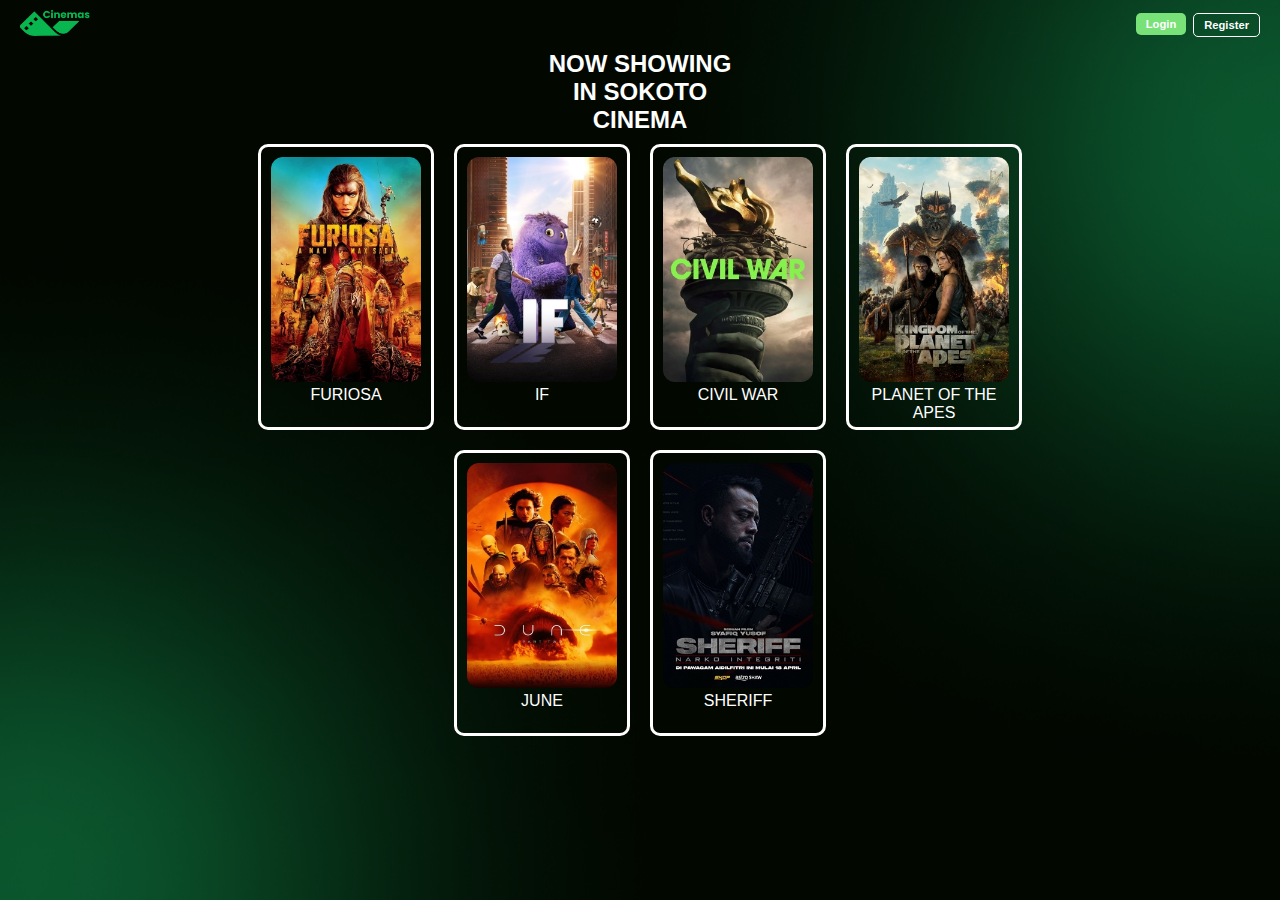
<file: index.html>
<!DOCTYPE html>
<html lang="en">
  <head>
    <meta charset="UTF-8" />
    <meta name="viewport" content="width=device-width, initial-scale=1.0" />
    <title>SOKOTO CINEMA</title>
    <link rel="stylesheet" href="./home.css" />
    <link rel="stylesheet" href="./general.css" />
  </head>
  <body>
    <div class="container">
      <header>
        <div class="left-section" id="home">
          <img src="icons/duaAsset 1logo 1.png" alt="logo" />
        </div>
        <div id="middleSection"></div>
        <div class="right-section">
          <a href="login-page/login.html" target="_self">
            <input class="login" type="button" value="Login" />
          </a>
          <a href="sign-in-page/sign-in.html" target="_self">
            <input class="reg" type="button" value="Register" />
          </a>
        </div>
      </header>
      <div id="mainpage">
        <main>
          <h2>NOW SHOWING IN SOKOTO CINEMA</h2>
          <!-- <h2></h2> -->
          <nav id="list"></nav>
        </main>
      </div>

      <div id="bookingPage">
        <section>
          <div class="theater">
            <h1>Theater</h1>
            <div class="location" id="theater"></div>
          </div>
          <div class="when">
            <h1>Date</h1>
            <div class="date" id="date"></div>
          </div>

          <div class="time">
            <h1>Time</h1>
            <div class="clock" id="time"></div>
          </div>
        </section>
        <section id="movie-description"></section>
      </div>
    </div>
    <script src="home.js"></script>
  </body>
</html>
</file>
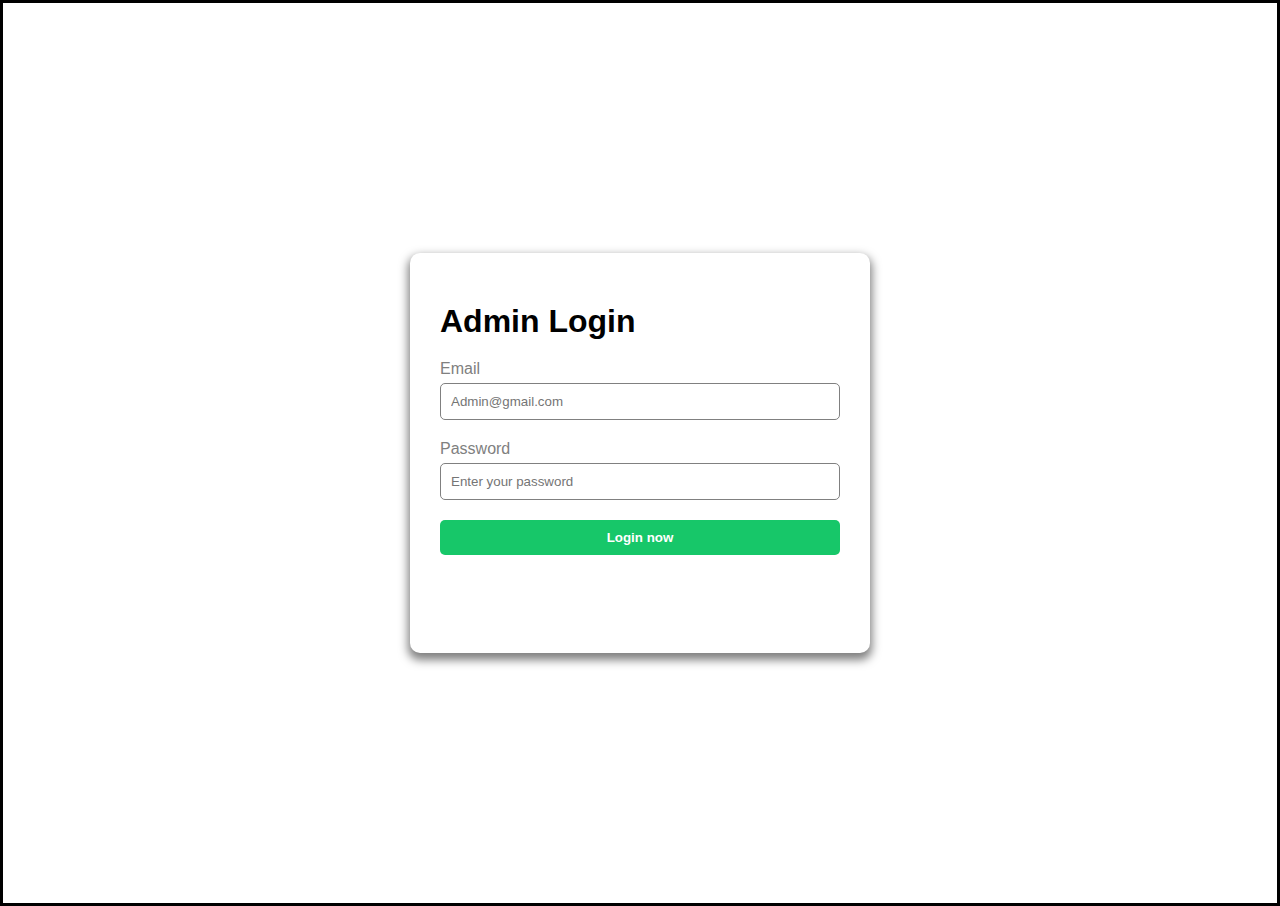
<file: Admin-page/AdminLoginPage.html>
<!DOCTYPE html>
<html lang="en">
  <head>
    <meta charset="UTF-8" />
    <meta name="viewport" content="width=device-width, initial-scale=1.0" />
    <link rel="stylesheet" href="../general.css" />
    <link rel="stylesheet" href="./style.css" />
    <title>Admin Page</title>
  </head>
  <body>
    <form>
      <header>
        <h1>Admin Login</h1>
      </header>
      <main>
        <label>
          <p>Email</p>
          <input
            id="email"
            type="email"
            placeholder="Admin@gmail.com"
            required
          />
        </label>
        <label>
          <p>Password</p>
          <input
            id="password"
            type="password"
            placeholder="Enter your password"
            required
          />
        </label>
      </main>
      <footer>
        <button id="submit" type="submit">Login now</button>
      </footer>
    </form>
    <script src="./AdminLoginPage.js"></script>
  </body>
</html>
</file>
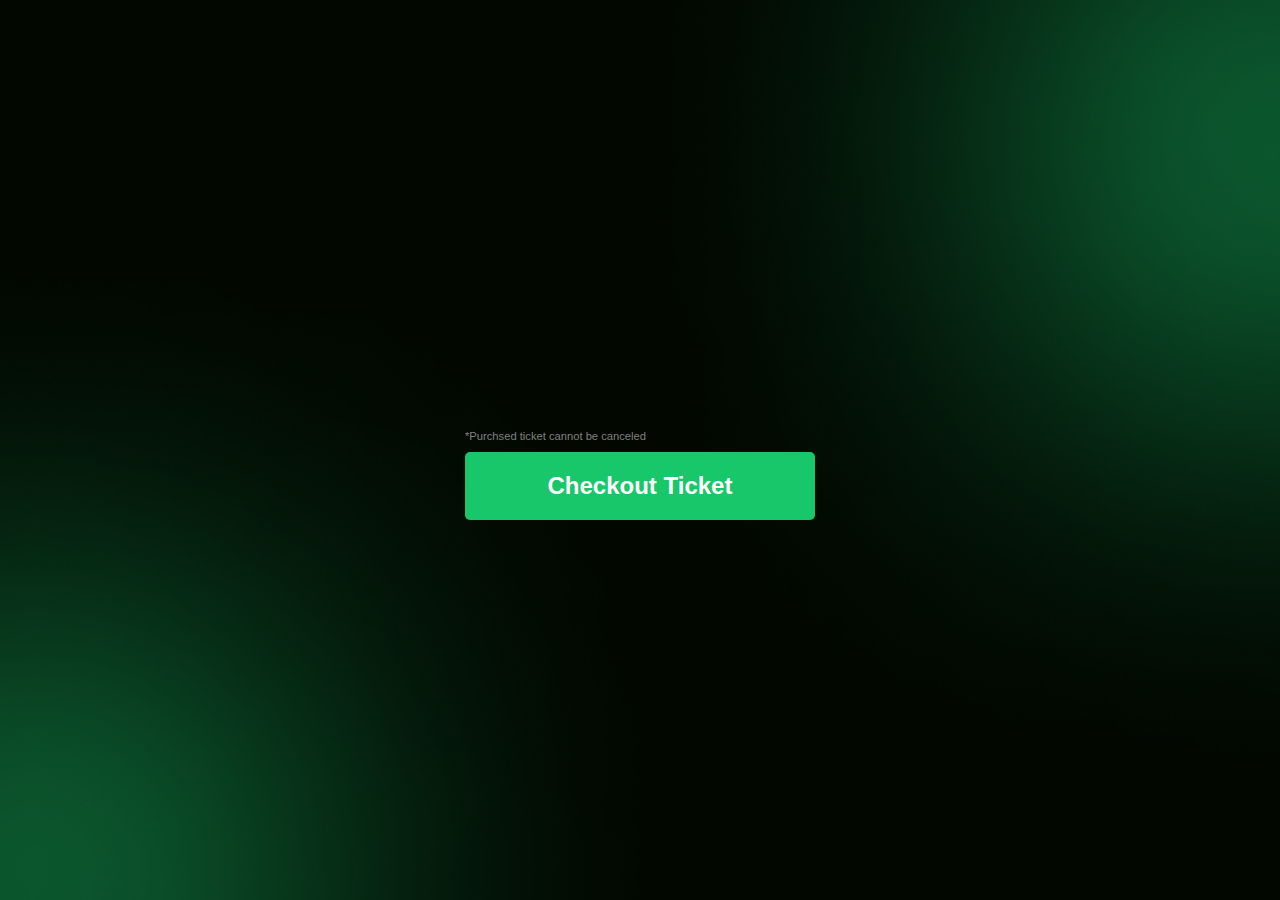
<file: booking-detail-page/details.html>
<!DOCTYPE html>
<html lang="en">
  <head>
    <meta charset="UTF-8" />
    <meta name="viewport" content="width=device-width, initial-scale=1.0" />
    <link rel="stylesheet" href="../general.css" />
    <link rel="stylesheet" href="./details.css" />
    <title>booking detail</title>
  </head>
  <body>
    <div class="container">
      <div id="ticket_js">
        <!-- Insertion Here -->
      </div>

      <div class="checkOut">
        <p>*Purchsed ticket cannot be canceled</p>
        <input id="checkOut" type="button" value="Checkout Ticket" />
      </div>
    </div>
  </body>
  <script src="./details.js"></script>
</html>
</file>
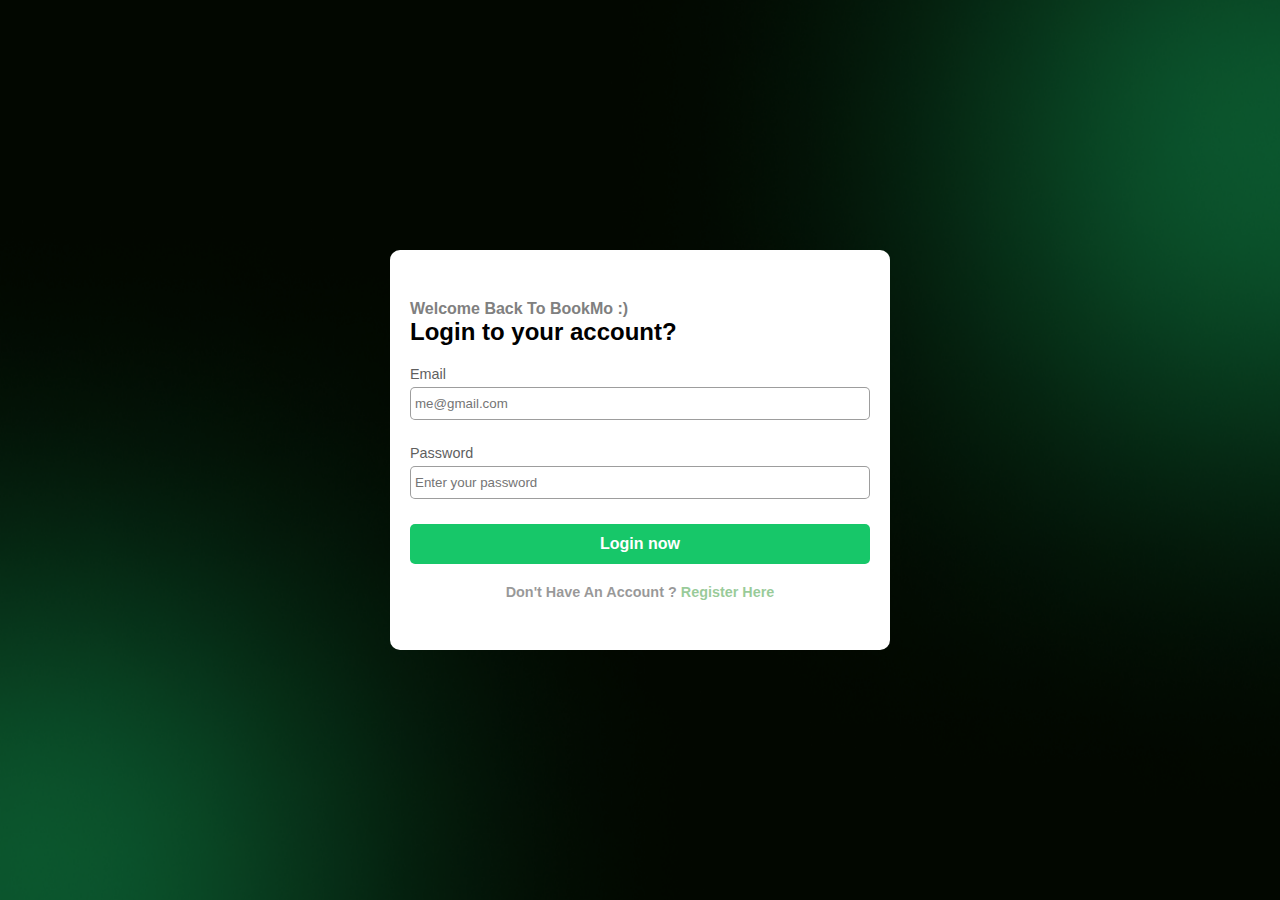
<file: login-page/login.html>
<!DOCTYPE html>
<html lang="en">
  <head>
    <meta charset="UTF-8" />
    <meta name="viewport" content="width=device-width, initial-scale=1.0" />
    <link rel="stylesheet" href="login.css" />
    <link rel="stylesheet" href="../general.css" />
    <title>login</title>
  </head>
  <body>
    <div class="container" id="container">
      <div id="AdminPageDirection"></div>
      <form>
        <p class="logo-like">Welcome Back To BookMo :)</p>
        <h2>Login to your account?</h2>
        <main>
          <div class="form-input1">
            <p>Email</p>
            <input id="email" type="email" placeholder="me@gmail.com" />
          </div>
          <div class="form-input2">
            <p>Password</p>
            <input
              id="password"
              type="password"
              placeholder="Enter your password"
            />
          </div>
        </main>
        <footer>
          <p id="form-notification"></p>
          <input id="login" type="button" value="Login now" />
          <p>Don't Have An Account ? <span id="reg">Register Here</span></p>
        </footer>
      </form>
    </div>
    <script src="login.js"></script>
  </body>
</html>
</file>
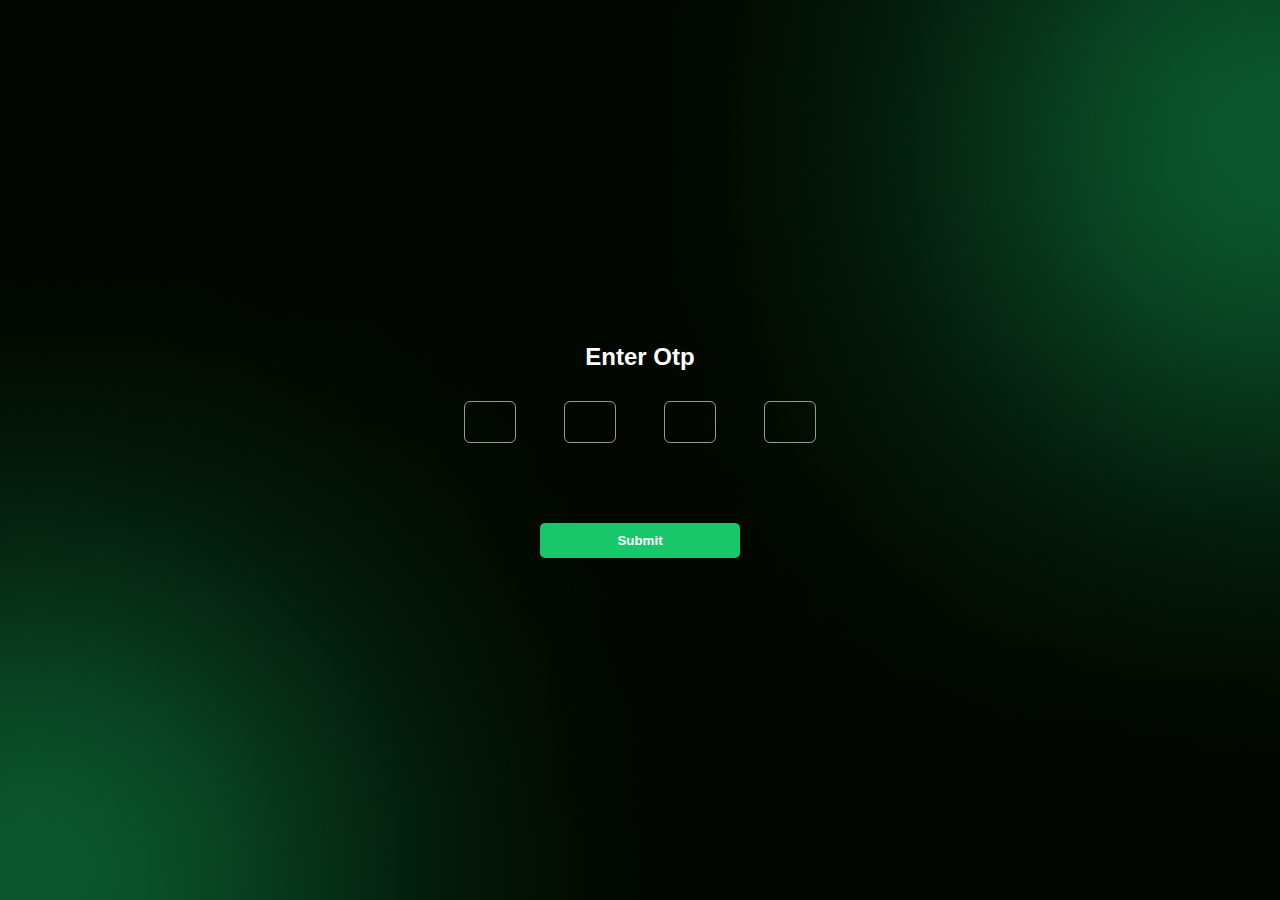
<file: Otp-Page/otp.html>
<!DOCTYPE html>
<html lang="en">
  <head>
    <meta charset="UTF-8" />
    <meta name="viewport" content="width=device-width, initial-scale=1.0" />
    <link rel="stylesheet" href="../general.css" />
    <link rel="stylesheet" href="./otp.css" />
    <title>Enter OTP</title>
  </head>
  <body id="body">
    <div id="Notification"></div>
    <div class="container">
      <div class="content">
        <h2>Enter Otp</h2>
        <div class="otp-input">
          <div id="input-1"></div>
          <div id="input-2"></div>
          <div id="input-3"></div>
          <div id="input-4"></div>
        </div>
        <input id="submit" type="button" value="Submit" />
      </div>
    </div>
    <script src="./otp.js"></script>
  </body>
</html>
</file>
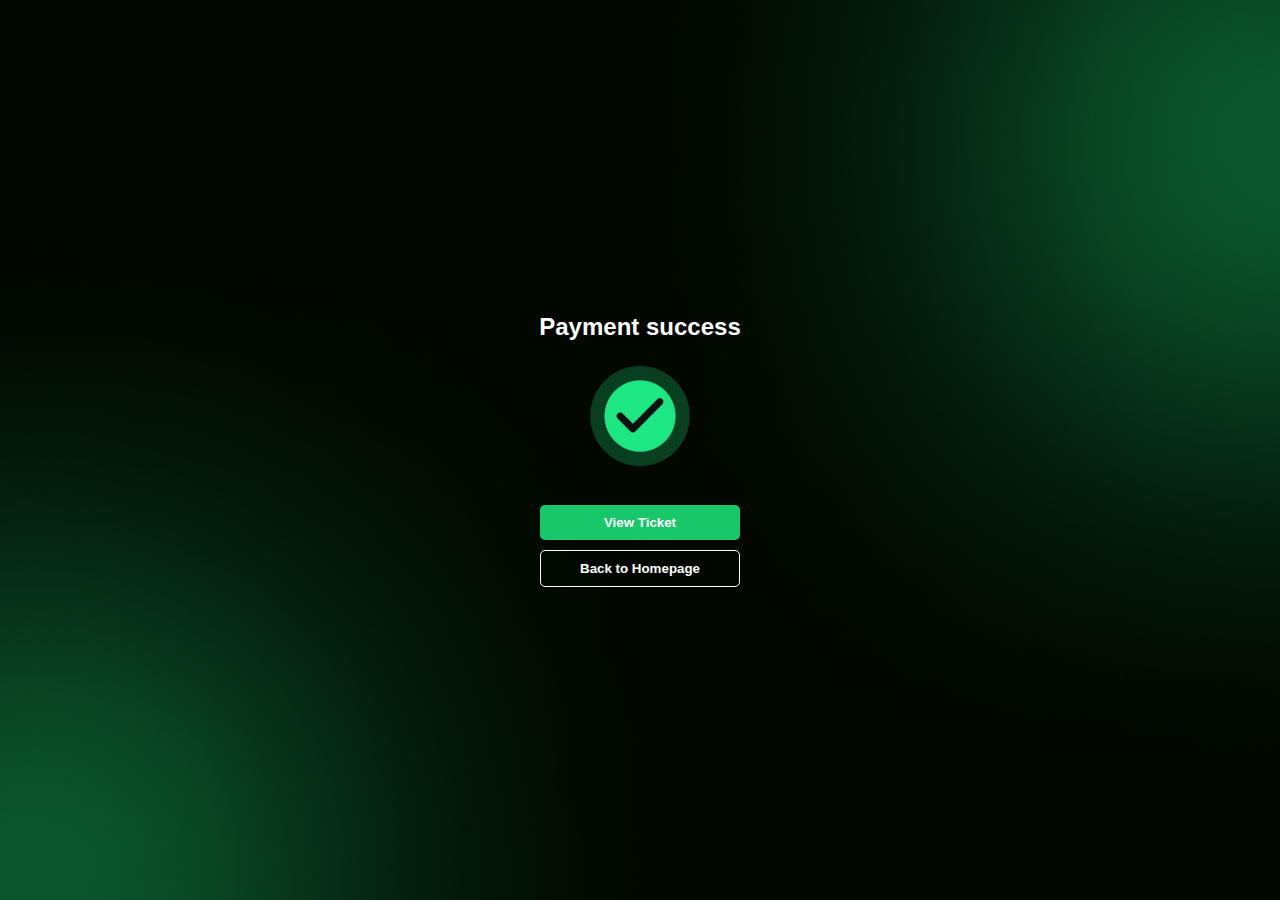
<file: Payment-Success-page/success.html>
<!DOCTYPE html>
<html lang="en">
  <head>
    <meta charset="UTF-8" />
    <meta name="viewport" content="width=device-width, initial-scale=1.0" />
    <link rel="stylesheet" href="../general.css" />
    <link rel="stylesheet" href="./success.css" />
    <title>Payment success</title>
  </head>
  <body>
    <main>
      <header>
        <h2>Payment success</h2>
      </header>
      <section>
        <img
          id="checkIcon"
          src="../icons/🦆 icon _check circle_.png"
          alt="Check-icon"
        />
      </section>
      <nav>
        <input id="viewTicket" type="button" value="View Ticket" />
        <input id="backHome" type="button" value="Back to Homepage" />
      </nav>
    </main>
    <script src="./success.js"></script>
  </body>
</html>
</file>
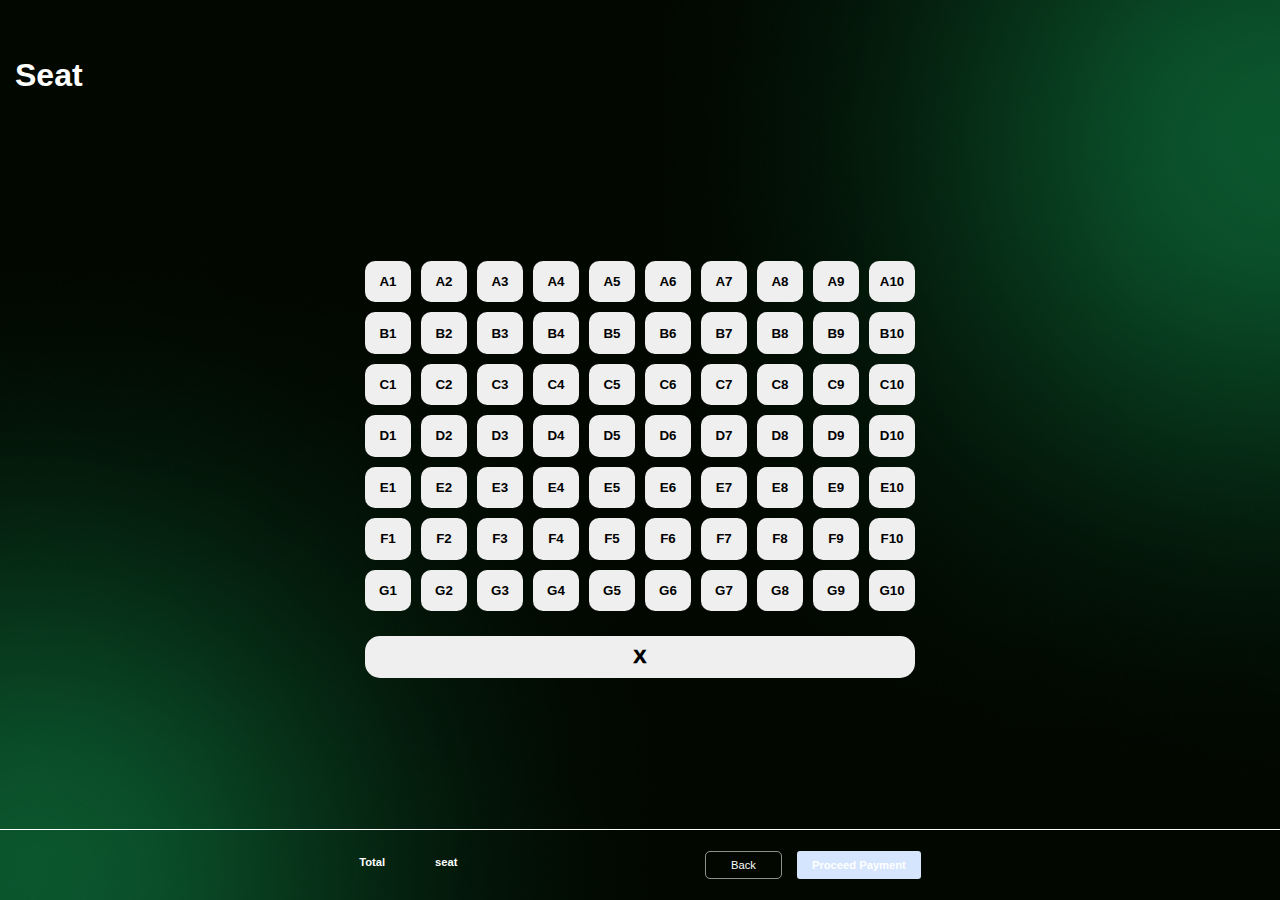
<file: seat-page/seat.html>
<!DOCTYPE html>
<html lang="en">
  <head>
    <meta charset="UTF-8" />
    <meta name="viewport" content="width=device-width, initial-scale=1.0" />
    <link rel="stylesheet" href="../general.css" />
    <link rel="stylesheet" href="./seat.css" />
    <title>Pick Seat</title>
  </head>
  <body>
    <div class="container">
      <div id="notification"></div>
      <main>
        <header>
          <h1>Seat</h1>
        </header>
        <section>
          <div class="seats">
            <input type="button" value="A1" class="seat" /><input
              type="button"
              value="A2"
              class="seat"
            /><input type="button" value="A3" class="seat" /><input
              type="button"
              value="A4"
              class="seat"
            /><input type="button" value="A5" class="seat" /><input
              type="button"
              value="A6"
              class="seat"
            /><input type="button" value="A7" class="seat" /><input
              type="button"
              value="A8"
              class="seat"
            /><input type="button" value="A9" class="seat" /><input
              type="button"
              value="A10"
              class="seat"
            />

            <input type="button" value="B1" class="seat" /><input
              type="button"
              value="B2"
              class="seat"
            /><input type="button" value="B3" class="seat" /><input
              type="button"
              value="B4"
              class="seat"
            /><input type="button" value="B5" class="seat" /><input
              type="button"
              value="B6"
              class="seat"
            /><input type="button" value="B7" class="seat" /><input
              type="button"
              value="B8"
              class="seat"
            /><input type="button" value="B9" class="seat" /><input
              type="button"
              value="B10"
              class="seat"
            />

            <input type="button" value="C1" class="seat" /><input
              type="button"
              value="C2"
              class="seat"
            />
            <input type="button" value="C3" class="seat" /><input
              type="button"
              value="C4"
              class="seat"
            /><input type="button" value="C5" class="seat" /><input
              type="button"
              value="C6"
              class="seat"
            /><input type="button" value="C7" class="seat" /><input
              type="button"
              value="C8"
              class="seat"
            /><input type="button" value="C9" class="seat" /><input
              type="button"
              value="C10"
              class="seat"
            />

            <input type="button" value="D1" class="seat" /><input
              type="button"
              value="D2"
              class="seat"
            /><input type="button" value="D3" class="seat" /><input
              type="button"
              value="D4"
              class="seat"
            /><input type="button" value="D5" class="seat" /><input
              type="button"
              value="D6"
              class="seat"
            /><input type="button" value="D7" class="seat" /><input
              type="button"
              value="D8"
              class="seat"
            /><input type="button" value="D9" class="seat" /><input
              type="button"
              value="D10"
              class="seat"
            />

            <input type="button" value="E1" class="seat" /><input
              type="button"
              value="E2"
              class="seat"
            /><input type="button" value="E3" class="seat" /><input
              type="button"
              value="E4"
              class="seat"
            /><input type="button" value="E5" class="seat" /><input
              type="button"
              value="E6"
              class="seat"
            /><input type="button" value="E7" class="seat" /><input
              type="button"
              value="E8"
              class="seat"
            /><input type="button" value="E9" class="seat" /><input
              type="button"
              value="E10"
              class="seat"
            />

            <input type="button" value="F1" class="seat" /><input
              type="button"
              value="F2"
              class="seat"
            /><input type="button" value="F3" class="seat" /><input
              type="button"
              value="F4"
              class="seat"
            /><input type="button" value="F5" class="seat" /><input
              type="button"
              value="F6"
              class="seat"
            /><input type="button" value="F7" class="seat" /><input
              type="button"
              value="F8"
              class="seat"
            /><input type="button" value="F9" class="seat" /><input
              type="button"
              value="F10"
              class="seat"
            />

            <input type="button" value="G1" class="seat" /><input
              type="button"
              value="G2"
              class="seat"
            /><input type="button" value="G3" class="seat" /><input
              type="button"
              value="G4"
              class="seat"
            /><input type="button" value="G5" class="seat" /><input
              type="button"
              value="G6"
              class="seat"
            /><input type="button" value="G7" class="seat" /><input
              type="button"
              value="G8"
              class="seat"
            />
            <input type="button" value="G9" class="seat" /><input
              type="button"
              value="G10"
              class="seat"
            />
          </div>
          <div class="reset">
            <input id="reset" type="button" value="X" />
          </div>
        </section>

        <footer>
          <div class="right-section">
            <span>Total</span>
            <div id="right-section">
              <!-- <p>1000 Naira</p> -->
            </div>
          </div>
          <div class="middle-section">
            <span>seat</span>
            <div id="middle-section">
              <!-- <p>C8, C9, C10</p> -->
            </div>
          </div>
          <div class="checkOut">
            <input id="backBtn" type="button" value="Back" />
            <input id="proceedPayment" type="button" value="Proceed Payment" />
          </div>
        </footer>
      </main>
    </div>

    <script src="./seat.js"></script>
  </body>
</html>
</file>
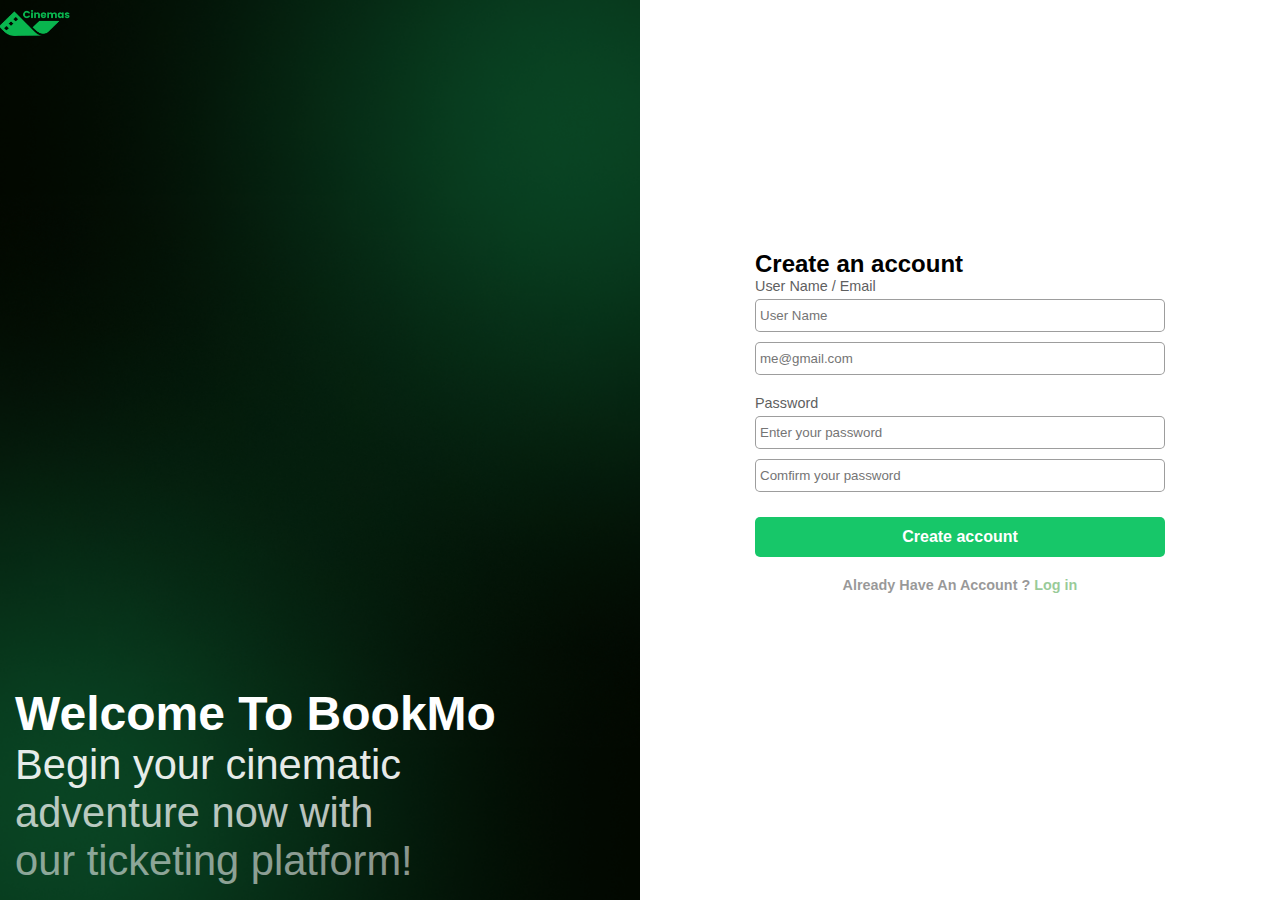
<file: sign-in-page/sign-in.html>
<!DOCTYPE html>
<html lang="en">
  <head>
    <meta charset="UTF-8" />
    <meta name="viewport" content="width=device-width, initial-scale=1.0" />
    <link rel="stylesheet" href="sign-in.css" />
    <link rel="stylesheet" href="../general.css" />
    <title>sign-in</title>
  </head>
  <body>
    <div class="container" id="container">
      <aside class="left-side">
        <header>
          <img src="../icons/duaAsset 1logo 1.png" />
        </header>
        <footer>
          <h1>Welcome To BookMo</h1>
          <p>
            Begin your cinematic
            <span class="op1">adventure now with</span>
            <span class="op2">our ticketing platform!</span>
          </p>
        </footer>
      </aside>
      <aside class="right-side">
        <form>
          <h2>Create an account</h2>
          <div></div>
          <main>
            <div class="form-input1">
              <p>User Name / Email</p>
              <input
                type="text"
                placeholder="User Name"
                id="user Name"
                required
              />
              <input
                id="emailInput"
                type="email"
                placeholder="me@gmail.com"
                required
              />
            </div>
            <div class="form-input2">
              <p>Password</p>
              <input
                id="pass1"
                type="password"
                placeholder="Enter your password"
                required
              />
              <input
                id="pass2"
                type="password"
                placeholder="Comfirm your password"
                required
              />
            </div>
          </main>
          <footer>
            <p id="form-notification"></p>
            <input id="create" type="button" value="Create account" />
            <p>Already Have An Account ? <span id="log">Log in</span></p>
          </footer>
        </form>
      </aside>
    </div>
    <script src="sign-in.js"></script>
  </body>
</html>
</file>
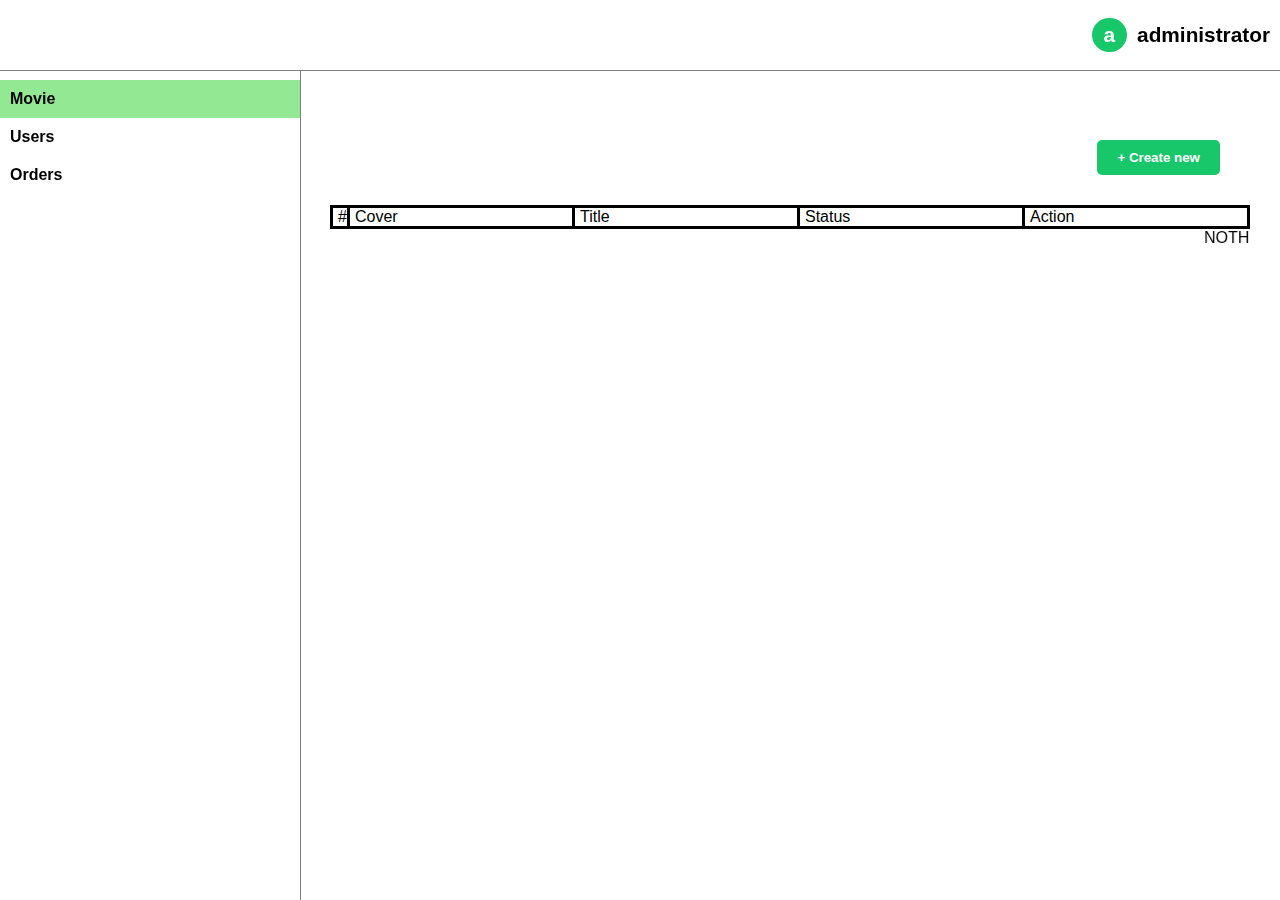
<file: Admin-page/Admin-working-space/main.html>
<!DOCTYPE html>
<html lang="en">
  <head>
    <meta charset="UTF-8" />
    <meta name="viewport" content="width=device-width, initial-scale=1.0" />
    <link rel="stylesheet" href="./main.css" />
    <link rel="stylesheet" href="./movie.css" />
    <link rel="stylesheet" href="./users/orders.css" />
    <title>Admin Page...</title>
  </head>
  <body>
    <div class="conatiner" id="all">
      <header>
        <div>
          <div class="icon" id="icon-color-change">
            <p>a</p>
          </div>
          <p>administrator</p>
        </div>
      </header>
      <aside>
        <nav>
          <div id="movies">
            <p>Movie</p>
          </div>
          <div id="users">
            <p>Users</p>
          </div>
          <div id="orders">
            <p>Orders</p>
          </div>
        </nav>
      </aside>
      <main class="mainBody" id="mainPage"></main>
    </div>
    <div id="addMovie">
      <div class="AddHeader">
        <p>Edit Movie</p>
        <p id="cancel">X</p>
      </div>
      <main class="pagemain">
        <div class="movieInfo">
          <label>
            <p>Movie Title</p>
            <input id="movieTitle" type="text" required />
          </label>
          <label>
            <p>Description</p>
            <input id="movieDescription" type="text" required />
          </label>
        </div>
        <div class="duration">
          <div class="shotInput">
            <p>Duration</p>
            <div class="time">
              <input id="hour" type="number" required />
              <input id="min" type="number" required />
            </div>
          </div>
          <div class="shotInput">
            <p>Movie Type</p>
            <div class="type">
              <input id="type" type="text" required />
            </div>
          </div>
        </div>
        <div class="movieInfo">
          <label>
            <p>Show Month</p>
            <input id="month" type="text" required />
          </label>

          <label>
            <p>Show Day</p>
            <input id="day" type="text" required />
          </label>

          <label>
            <p>Location</p>
            <input
              id="location"
              type="text"
              value="Available now in Sokoto cinema"
              readonly
            />
          </label>

          <label>
            <p>Time</p>
            <input id="time" type="time" required />
          </label>
        </div>
        <div id="img">
          <!-- <img src="" alt="movie_img" /> -->
        </div>
        <div class="upload">
          <p>Cover image</p>
          <button id="imgUpload">Upload</button>
          <input id="submitImg" type="file" required />
        </div>
      </main>
      <label class="footer">
        <button id="saveMovie">Save</button>
      </label>
    </div>
    <script src="./main.js"></script>
  </body>
</html>
</file>
<file: home.css>
:root {
  --hover: #17c769;
  --inactive: #a1d9be;
  --disabled: #d5e5fd;
}
body {
  background-image: url(image/bg.png.png);
  background-size: cover;
  background-repeat: no-repeat;
  font-family: arial;
}
.container {
  height: 100vh;
  overflow-x: scroll;
}
button {
  cursor: pointer;
}
header {
  display: flex;
  justify-content: space-between;
  align-items: center;
  height: 50px;
  position: relative;
}
.left-section {
  padding-left: 20px;
  cursor: pointer;
  img {
    width: 70px;
  }
}
#middleSection {
  position: absolute;
  padding: 20px;
  background-color: var(--hover);
  top: -150%;
  right: 60%;
  border-radius: 10px;
  transition: all 0.5s;
  color: white;
  font-weight: bold;
  font-size: 1rem;
  pointer-events: none;
}
.right-section {
  padding-right: 20px;
  display: flex;
  gap: 7px;
  input {
    padding: 5px 10px;
    font-size: 0.7rem;
    font-weight: bold;
    border-radius: 5px;
    cursor: pointer;
  }

  .login {
    background-color: rgb(120, 225, 120);
    border: none;
    color: white;
  }

  .reg {
    background-color: transparent;
    border: solid white 1px;
    color: white;
  }

  .login:hover,
  .reg:hover {
    background-color: var(--hover);
  }
  .myTicket {
    background-color: transparent;
    border: none;
    color: white;
  }
  .logout {
    background-color: red;
    border: none;
    color: white;
  }
  .myTicket:active {
    color: grey;
  }
  .logout:active {
    background-color: rgba(255, 0, 0, 0.449);
  }
}
main {
  display: flex;
  flex-direction: column;
  align-items: center;
  h2 {
    color: white;
    margin-bottom: 10px;
    width: 200px;
    text-align: center;
  }
  #list {
    display: flex;
    flex-wrap: wrap;
    justify-content: center;
    max-width: 60%;
    gap: 20px;
    #texts {
      display: flex;
      align-items: center;
      font-size: 1.5rem;
      font-weight: bold;
      color: red;
    }
    .movie {
      cursor: pointer;
      padding: 10px;
      padding-bottom: 20px;
      border: solid white;
      border-radius: 10px;
      width: 150px;
      height: 250px;
      position: relative;
      img {
        width: 100%;
        transition: all 0.5s;
      }
      p {
        color: white;
        text-align: center;
      }
      .more-info {
        position: absolute;
        bottom: 0;
        left: 0;
        right: 0;
        text-align: center;
        opacity: 0;
        pointer-events: none;
        transition: all 0.5s ease;
        font-size: 0.7rem;
        .date,
        .where {
          margin-bottom: 10px;
          font-weight: bold;
        }
      }
    }
    .movie:active {
      background-color: rgb(65, 65, 65);
    }
    .movie:hover {
      img {
        width: 50%;
      }
      .more-info {
        opacity: 1;
      }
    }
  }
}

#bookingPage {
  padding-left: 40px;
  padding-top: 20px;
  color: white;
  display: flex;
  justify-content: space-between;
}
.theater {
  color: white;
  display: flex;
  flex-direction: column;
  gap: 20px;
  .location {
    display: flex;
    gap: 10px;
    img {
      width: 17px;
    }
    button {
      background-color: transparent;
      display: flex;
      align-items: center;
      gap: 5px;
      padding: 6px;
      padding-right: 10px;
      border: solid white 1px;
      border-radius: 20px;
      color: white;
    }
    .btnClick {
      background-color: var(--hover);
      border: none;
    }
  }
}

.when {
  display: flex;
  flex-direction: column;
  gap: 20px;
  margin-top: 70px;
  .date {
    display: flex;
    gap: 10px;
    width: 100px;
    div {
      width: 100%;
      border: solid;
      padding: 10px;
      border-radius: 5px;
      text-align: center;
      cursor: pointer;
      span {
        font-size: 0.9rem;
        font-weight: 500;
      }
      p {
        font-weight: bold;
      }
    }
    .btnClick {
      background-color: var(--hover);
      border: none;
    }
  }
}

.time {
  display: flex;
  flex-direction: column;
  gap: 20px;
  margin-top: 70px;
  .clock {
    display: flex;
    gap: 10px;
    width: 100px;
    div {
      width: 100%;
      border: solid white 1px;
      padding: 7px 15px;
      border-radius: 5px;
      cursor: pointer;
      text-align: center;
      p {
        font-size: 0.9rem;
        font-weight: bold;
      }
    }
    .btnClick {
      background-color: var(--hover);
      border: none;
    }
  }
}

.movie-info {
  display: flex;
  flex-direction: column;
  gap: 30px;
  margin-bottom: 30px;
  img {
    width: 150px;
  }
  .movie-detail {
    display: flex;
    flex-direction: column;
    gap: 10px;
    width: fit-content;
    p {
      font-weight: bold;
      width: 200px;
    }
    .more-details {
      position: relative;
      cursor: pointer;
      p {
        font-size: 0.7rem;
        color: rgb(194, 194, 194);
        display: flex;
        justify-content: space-between;
      }

      .description {
        position: absolute;
        bottom: 0;
        border: solid;
        left: 80%;
        bottom: 100%;
        padding: 10px;
        height: fit-content;
        width: 400px;
        border-radius: 10px;
        border: solid 1px;
        opacity: 0;
        overflow: hidden;
        transition: all 0.5s;
        pointer-events: none;
      }
    }
    .more-details:hover {
      .description {
        opacity: 1;
        height: fit-content;
        width: 400px;
      }
    }
  }
}
section {
  flex: 1;
  nav {
    border: solid white;
    display: flex;
    flex-direction: column;
    padding: 20px;
    width: 300px;
    gap: 10px;
    border-radius: 10px;
    h1 {
      font-size: 2rem;
    }
    div {
      font-size: 0.9rem;
      display: flex;
      flex-direction: column;
      gap: 10px;
    }
    span {
      font-size: 0.7rem;
      color: grey;
    }
    button {
      padding: 7px;
      font-weight: bold;
      color: white;
      background-color: var(--disabled);
      border: none;
      border-radius: 5px;
      pointer-events: none;
    }
    button:active {
      background-color: var(--inactive);
    }
  }
}
</file>
<file: general.css>
:root {
  --hover: #17c769;
  --inactive: #a1d9be;
  --disabled: #d5e5fd;
}
* {
  margin: 0;
  padding: 0;
  font-family: arial;
}
::-webkit-scrollbar {
  background-color: transparent;
  width: 7px;
}
::-webkit-scrollbar-thumb {
  background-color: rgb(83, 121, 83);
  border-radius: 10px;
}
</file>
<file: Admin-page/style.css>
:root {
  --hover: #17c769;
  --inactive: #a1d9be;
  --disabled: #d5e5fd;
}

body {
  border: solid;
  height: 100vh;
  display: flex;
  align-items: center;
  justify-content: center;
}
form {
  width: 400px;
  height: 300px;
  padding: 50px 30px;
  box-shadow: 0px 5px 10px 2px rgba(0, 0, 0, 0.5);
  border-radius: 10px;
  header {
    margin-bottom: 20px;
  }
  main {
    label {
      display: flex;
      flex-direction: column;
      gap: 5px;
      margin-top: 20px;
      p {
        color: grey;
      }
      input {
        max-width: 100%;
        padding: 10px;
        border: solid 0.5px grey;
        border-radius: 5px;
        outline: none;
      }
    }
  }

  footer {
    margin-top: 20px;
    button {
      width: 100%;
      padding: 10px;
      color: white;
      background-color: var(--hover);
      border: none;
      font-weight: bold;
      border-radius: 5px;
      cursor: pointer;
    }
    button:active {
      background-color: var(--inactive);
    }
  }
}
</file>
<file: booking-detail-page/details.css>
:root {
  --hover: #17c769;
  --inactive: #a1d9be;
  --disabled: #d5e5fd;
}
body {
  background-image: url(../image/bg.png.png);
  background-repeat: no-repeat;
  background-size: cover;
  height: 100vh;
  color: white;
  display: flex;
  align-items: center;
  justify-content: center;
}
.container {
  width: 350px;
  p {
    font-size: 1rem;
  }
  span {
    color: rgb(167, 167, 167);
    font-size: 0.8rem;
  }
  header {
    display: flex;
    flex-direction: column;
    gap: 15px;
    margin-bottom: 10px;
  }
  main {
    margin-bottom: 40px;
    .title,
    .date,
    .ticket {
      display: flex;
      flex-direction: column;
      gap: 5px;
      margin-bottom: 15px;
    }

    .ticket {
      div {
        display: flex;
        justify-content: space-between;
      }
    }
  }
  footer {
    .header {
      margin-bottom: 10px;
      font-size: 1.2rem;
      margin-bottom: 15px;
    }
    .main {
      display: flex;
      flex-direction: column;
      gap: 5px;
      div {
        display: flex;
        justify-content: space-between;

        p {
          font-size: 0.8rem;
        }
        span {
          margin-left: 7px;
          font-size: 0.8rem;
          color: white;
        }
      }
    }
    .footer {
      display: flex;
      justify-content: space-between;
      margin: 15px 0px;
      border-top: solid rgba(255, 255, 255, 0.671) 1px;
      border-bottom: solid rgba(255, 255, 255, 0.664) 1px;
      padding: 13px 0px;
    }
  }
  .checkOut {
    margin-top: 50px;
    p {
      font-size: 0.7rem;
      color: gray;
      margin-bottom: 10px;
    }
    input {
      width: 100%;
      padding: 20px;
      font-size: 1.5rem;
      font-weight: bold;
      color: white;
      background-color: var(--hover);
      border: none;
      border-radius: 5px;
      cursor: pointer;
    }
    input:active {
      background-color: var(--inactive);
    }
  }
}
</file>
<file: login-page/login.css>
.spinner {
  width: 11.2px;
  height: 11.2px;
  border-radius: 11.2px;
  box-shadow: 28px 0px 0 0 rgba(71, 255, 154, 0.2),
    22.7px 16.5px 0 0 rgba(71, 255, 154, 0.4),
    8.68px 26.6px 0 0 rgba(71, 255, 154, 0.6),
    -8.68px 26.6px 0 0 rgba(71, 255, 154, 0.8), -22.7px 16.5px 0 0 #47ff9a;
  animation: spinner-b87k6z 1s infinite linear;
}

@keyframes spinner-b87k6z {
  to {
    transform: rotate(360deg);
  }
}

#AdminPageDirection {
  position: absolute;
  height: 30px;
  width: 30px;
  top: 0;
  left: 0;
  cursor: pointer;
}
.container {
  background-image: url(../image/bg.png.png);
  height: 100vh;
  background-size: cover;
  display: flex;
  align-items: center;
  justify-content: center;
  .logo-like {
    color: grey;
    font-weight: bold;
    margin-top: 30px;
  }
  form {
    background-color: white;
    width: 460px;
    padding: 20px;
    border-radius: 10px;
    h2 {
      margin-bottom: 20px;
    }
    .form-input1,
    .form-input2 {
      display: flex;
      flex-direction: column;
      gap: 5px;
      width: 100%;
      margin-bottom: 20px;
      p {
        font-size: 0.9rem;
        color: rgb(95, 95, 95);
      }
      input {
        padding: 8px 4px;
        border-radius: 5px;
        border: solid 1px rgba(128, 128, 128, 0.774);
        margin-bottom: 5px;
      }
    }
  }

  footer {
    margin-bottom: 30px;
    #form-notification {
      width: 100%;
      margin-bottom: 10px;
      font-size: bold;
      text-align: center;
      color: red;
    }
    input {
      width: 100%;
      height: 40px;
      color: white;
      background-color: var(--hover);
      border: none;
      border-radius: 5px;
      font-size: 1rem;
      font-weight: bold;
      margin-bottom: 20px;
      cursor: pointer;
    }
    input:active {
      background-color: var(--inactive);
    }
    p {
      text-align: center;
      font-size: 0.9rem;
      opacity: 0.4;
      font-weight: bold;
      span {
        opacity: 1;
        color: green;
        cursor: pointer;
      }
      span:active {
        color: var(--inactive);
      }
    }
  }
}
</file>
<file: Otp-Page/otp.css>
.progress {
  width: 100.8px;
  height: 16.8px;
  -webkit-mask: linear-gradient(90deg, #349638 70%, #0000 0) left/20% 100%;
  background: linear-gradient(#349638 0 0) left/0% 100% no-repeat #dbdcef;
  animation: progress-422c3u 2s infinite steps(6);
}

@keyframes progress-422c3u {
  100% {
    background-size: 120% 100%;
  }
}

:root {
  --hover: #17c769;
  --inactive: #a1d9be;
  --disabled: #d5e5fd;
}
body {
  background-image: url("../image/bg.png.png");
  background-repeat: no-repeat;
  background-size: cover;
  height: 100vh;
  color: white;
  position: relative;
  display: flex;
  align-items: center;
  justify-content: center;
}
#Notification {
  position: absolute;
  background-color: var(--hover);
  width: 300px;
  height: 50px;
  display: flex;
  align-items: center;
  justify-content: center;
  font-size: 1rem;
  padding: 0px 5px;
  font-weight: bold;
  border-radius: 5px;
  top: -10%;
  transition: all 0.5s;
}
.container {
  height: 100%;
  display: flex;
  align-items: center;
  justify-content: center;
}
.content {
  display: flex;
  flex-direction: column;
  align-items: center;
  gap: 30px;
  width: 400px;

  .otp-input {
    width: 100%;
    display: flex;
    justify-content: space-around;

    div {
      border: solid rgba(255, 255, 255, 0.589) 1px;
      width: 50px;
      height: 40px;
      border-radius: 6px;
      font-size: 3rem;
      text-align: center;
    }
  }
  input {
    width: 200px;
    margin-top: 50px;
    padding: 10px;
    font-weight: bold;
    color: white;
    background-color: var(--hover);
    border: none;
    border-radius: 5px;
    cursor: pointer;
  }
  input:active {
    background-color: var(--inactive);
  }
}
</file>
<file: Payment-Success-page/success.css>
:root {
  --hover: #17c769;
  --inactive: #a1d9be;
  --disabled: #d5e5fd;
}
body {
  background-image: url("../image/bg.png.png");
  background-repeat: no-repeat;
  background-size: cover;
  height: 100vh;
  color: white;
  display: flex;
  align-items: center;
  justify-content: center;
}

main {
  display: flex;
  flex-direction: column;
  align-items: center;
  gap: 25px;
}
section {
  perspective: 200px;
  img {
    width: 40px;
    transition: all 1s;
  }
}
nav {
  /* display: flex;
  flex-direction: column; */
  width: 200px;
  input {
    display: block;
    margin-top: 10px;
    width: 100%;
    padding: 10px;
    color: white;
    cursor: pointer;
    background-color: transparent;
    border: solid white 1px;
    border-radius: 5px;
    font-weight: bold;
  }
  input:active {
    background-color: var(--inactive);
  }
}
nav > :first-child {
  background-color: var(--hover);
  border: none;
}
</file>
<file: seat-page/seat.css>
:root {
  --hover: #17c769;
  --inactive: #a1d9be;
  --disabled: #d5e5fd;
}
body {
  background-image: url(../image/bg.png.png);
  background-repeat: no-repeat;
  background-size: cover;
  position: relative;
}

#notification {
  position: absolute;
  background-color: red;
  padding: 10px;
  color: white;
  font-weight: bold;
  font-size: 1rem;
  border-bottom-left-radius: 10px;
  border-bottom-right-radius: 10px;
  top: -10%;
  transition: all 0.5s;
}
.container {
  height: 100vh;
  overflow-y: scroll;
  main {
    display: flex;
    flex-direction: column;
    justify-content: space-between;
    height: 100%;
    header {
      height: 70px;
      padding-top: 40px;
      padding-left: 15px;
      color: white;
      display: flex;
      align-items: center;
    }
    section {
      display: flex;
      flex-direction: column;
      align-items: center;
      justify-content: center;
      gap: 25px;
      flex: 2;
      .seats {
        display: grid;
        grid-template-columns: 1fr 1fr 1fr 1fr 1fr 1fr 1fr 1fr 1fr 1fr;
        gap: 10px;
        width: 550px;
        height: 350px;
        input {
          border-radius: 10px;
          border: none;
          font-weight: bold;
          cursor: pointer;
        }
        input:active {
          background-color: var(--inactive);
        }
        /* .clickStyle {
          background-color: var(--hover);
          color: white;
        } */
      }
      .reset {
        width: 550px;
        display: flex;
        justify-content: center;
        input {
          width: 100%;
          padding: 10px;
          font-weight: 1000;
          font-size: 1.2rem;
          border-radius: 15px;
          cursor: pointer;
          border: none;
        }
        input:active {
          background-color: var(--disabled);
        }
      }
    }
  }
}

footer {
  display: flex;
  flex-direction: row;
  align-items: center;
  justify-content: center;
  gap: 50px;
  border-top: solid white 0.5px;
  color: white;
  height: 70px;
  .right-section,
  .middle-section {
    display: flex;
    flex-direction: column;
    gap: 7px;
    span {
      font-weight: bold;
      font-size: 0.7rem;
    }
    p {
      font-weight: bold;
      font-size: 1.2rem;
    }
    #right-section {
      padding: 0px 5px;
      display: flex;
      text-wrap: nowrap;
    }
    #middle-section {
      display: flex;
      gap: 5px;
      width: 200px;
      overflow-x: scroll;
      padding: 0px 10px;
    }
    #middle-section::-webkit-scrollbar {
      height: 3px;
      background-color: transparent;
    }
  }
  .checkOut {
    display: flex;
    gap: 15px;
  }
  .checkOut > :first-child {
    color: white;
    font-size: 0.7rem;
    padding: 7px 25px;
    border: solid 1px rgba(255, 255, 255, 0.558);
    background-color: transparent;
    border-radius: 5px;
    cursor: pointer;
  }
  .checkOut > :last-child {
    color: white;
    font-weight: bold;
    font-size: 0.7rem;
    background-color: transparent;
    border: none;
    background-color: var(--hover);
    padding: 7px 15px;
    border-radius: 3px;
    cursor: pointer;
  }
  .checkOut > :first-child:active,
  .checkOut > :last-child:active {
    background-color: var(--inactive);
  }
}
</file>
<file: sign-in-page/sign-in.css>
.spinner {
  width: 11.2px;
  height: 11.2px;
  border-radius: 11.2px;
  box-shadow: 28px 0px 0 0 rgba(71, 255, 154, 0.2),
    22.7px 16.5px 0 0 rgba(71, 255, 154, 0.4),
    8.68px 26.6px 0 0 rgba(71, 255, 154, 0.6),
    -8.68px 26.6px 0 0 rgba(71, 255, 154, 0.8), -22.7px 16.5px 0 0 #47ff9a;
  animation: spinner-b87k6z 1s infinite linear;
}

@keyframes spinner-b87k6z {
  to {
    transform: rotate(360deg);
  }
}
#spinnerHolder {
  border: solid;
  width: 100%;
  height: 100%;
  display: flex;
  align-items: center;
  justify-content: center;
}

:root {
  --hover: #17c769;
  --inactive: #a1d9be;
  --disabled: #d5e5fd;
}
.container {
  display: flex;
  height: 100vh;
}
.left-side {
  flex: 1;
  background-image: url(../image/bg.signup.png.png);
  background-size: cover;
  display: flex;
  flex-direction: column;
  justify-content: space-between;
  header {
    padding-top: 10px;
    img {
      width: 70px;
    }
  }
  footer {
    padding: 15px;
    color: white;
    h1 {
      font-size: 3rem;
    }
    p {
      width: 70%;
      font-size: 2.6rem;
      opacity: 0.9;
      .op1 {
        opacity: 0.8;
      }
      .op2 {
        opacity: 0.6;
      }
    }
  }
}

.right-side {
  flex: 1;
  display: flex;
  align-items: center;
  justify-content: center;
  form {
    height: 400px;
    main {
      margin-bottom: 20px;
      .form-input1,
      .form-input2 {
        display: flex;
        flex-direction: column;
        gap: 5px;
        p {
          font-size: 0.9rem;
          color: rgb(95, 95, 95);
        }
        input {
          padding: 8px 4px;
          width: 400px;
          border-radius: 5px;
          border: solid 1px rgba(128, 128, 128, 0.774);
          margin-bottom: 5px;
        }
      }
      .form-input2 {
        margin-top: 15px;
      }
    }
  }
  footer {
    #form-notification {
      width: 100%;
      margin-bottom: 10px;
      font-size: bold;
      text-align: center;
      color: red;
    }
    input {
      width: 100%;
      height: 40px;
      color: white;
      background-color: var(--hover);
      border: none;
      border-radius: 5px;
      font-size: 1rem;
      font-weight: bold;
      margin-bottom: 20px;
      cursor: pointer;
    }
    input:active {
      background-color: var(--inactive);
    }
    p {
      text-align: center;
      font-size: 0.9rem;
      opacity: 0.4;
      font-weight: bold;
      span {
        opacity: 1;
        color: green;
        cursor: pointer;
      }
      span:active {
        color: var(--inactive);
      }
    }
  }
}
</file>
<file: Admin-page/Admin-working-space/main.css>
:root {
  --hover: #17c769;
  --inactive: #a1d9be;
  --disabled: #d5e5fd;
  --movie: rgba(0, 200, 0, 0.425);
  --other: rgba(128, 128, 128, 0.349);
}
* {
  margin: 0;
  padding: 0;
  font-family: arial;
}
::-webkit-scrollbar {
  background-color: transparent;
  width: 7px;
}
::-webkit-scrollbar-thumb {
  background-color: grey;
  border-radius: 10px;
}
body {
  width: 100%;
}
header {
  position: fixed;
  border-bottom: solid 1px grey;
  top: 0;
  left: 0;
  right: 0;
  height: 70px;
  display: flex;
  align-items: center;
  justify-content: end;
  padding: 0 10px;
  backdrop-filter: blur(20px);
  z-index: 100;
  div {
    display: flex;
    align-items: center;
    gap: 10px;
    .icon {
      background-color: var(--hover);
      font-size: 1.3rem;
      padding: 5px 12px;
      color: white;
      font-weight: bold;
      text-align: center;
      border: none;
      border-radius: 20px;
    }
    p {
      font-size: 1.3rem;
      font-weight: 580;
    }
  }
}
aside {
  position: fixed;
  border-right: solid 1px grey;
  top: 70px;
  bottom: 0;
  width: 300px;
  padding: 10px 0px;
  nav {
    div {
      padding: 10px;
      cursor: pointer;
      font-size: 1rem;
      font-weight: bold;
    }
    div:hover {
      background-color: rgba(128, 128, 128, 0.531);
    }
    #movies:hover {
      background-color: #17c76980;
    }
  }
}
</file>
<file: Admin-page/Admin-working-space/movie.css>
.mainBody {
  margin-left: 300px;
  margin-top: 80px;
  padding: 30px;
  height: 100%;
  .createBtn {
    padding: 30px;
    display: flex;
    justify-content: end;
    input {
      padding: 10px 20px;
      background-color: var(--hover);
      border: none;
      font-weight: bold;
      color: white;
      border-radius: 5px;
      cursor: pointer;
    }
    input:active {
      background-color: var(--inactive);
    }
  }
  .addMovie {
    div {
      .head {
        display: grid;
        grid-template-columns: 20px 1fr 1fr 1fr 1fr;
        p {
          border: solid;
          border-left: none;
          text-align: start;
          padding-left: 5px;
        }
        .first {
          border-left: solid;
        }
      }
    }
  }
}
.body {
  position: relative;
  .section {
    display: grid;
    grid-template-columns: 20px 1fr 1fr 1fr 1fr;
    .first {
      border-left: solid;
    }
    .A {
      border: solid;
      border-left: none;
      border-top: none;
      height: 200px;
      display: flex;
      align-items: center;
      justify-content: center;
    }
    .img {
      width: 140px;
      img {
        width: 80%;
        height: 90%;
      }
    }
  }
  .section > :first-child {
    border-left: solid;
  }
  .Action {
    display: flex;
    align-items: center;
    justify-content: start;
    border: none;
    border: solid;
    border-left: none;
    border-top: none;
    padding-left: 20px;
    div {
      display: flex;
      flex-direction: row;
      gap: 5px;
      button {
        display: flex;
        align-items: center;
        padding: 5px;
        cursor: pointer;
        border: solid 1px grey;
        border-radius: 5px;
        img {
          width: 20px;
        }
      }
      button:active {
        background-color: var(--inactive);
      }
    }
    div > :last-child {
      background-color: red;
      border: none;
    }
    div > :last-child:active {
      background-color: rgba(255, 0, 0, 0.521);
    }
  }
}
.movieInfoBack {
  position: absolute;
  background-color: white;
  top: 0;
  left: 0;
  right: 0;
  bottom: 0;
  border: solid;
  padding: 10px;
  display: flex;
  gap: 20px;
  opacity: 0;
  pointer-events: none;
  transition: all 0.5;
  .left-section {
    flex: 1;
    display: flex;
    align-items: center;
    max-width: 100px;
    min-width: 100px;
    img {
      width: 100%;
    }
  }
  .middle-section {
    pointer-events: none;
    overflow-y: scroll;
    flex: 3;
    .title {
      font-size: 1.1rem;
      font-weight: bold;
      margin-bottom: 10px;
      span {
        font-weight: 500;
      }
    }
    .description {
      font-size: 1.1rem;
      font-weight: bold;
      margin-bottom: 10px;
      span {
        font-weight: 500;
      }
    }
  }
  .right-section {
    display: flex;
    flex-direction: column;
    justify-content: center;
    gap: 5px;
    flex: 1;
    position: relative;
    li {
      font-weight: 500;
      span {
        font-weight: bold;
      }
    }
  }
}
.hideInfo {
  position: absolute;
  top: 0;
  right: 0;
  font-weight: bolder;
  font-size: 1.2rem;
  padding: 2px 7px;
  cursor: pointer;
  border-radius: 5px;
}
#hideInfo:active {
  background-color: var(--hover);
}

#addMovie {
  background-color: white;
  box-shadow: 0px 0px 10px 1px rgba(0, 0, 0, 0.5);
  position: fixed;
  top: 0%;
  right: 30%;
  width: 400px;
  height: fit-content;
  border-radius: 5px;
  display: none;
  z-index: 1000;
}
.AddHeader {
  display: flex;
  justify-content: space-between;
  padding: 10px 20px;
  font-size: 1.2rem;
  color: rgb(81, 81, 81);
  border-bottom: solid 0.8px rgba(0, 0, 0, 0.5);
}
#cancel {
  padding: 5px 10px;
  cursor: pointer;
  border-radius: 5px;
}
#cancel:active {
  background-color: var(--inactive);
}
.pagemain {
  width: 100%;
  height: 100%;
  max-height: 500px;
  overflow-y: scroll;
}
.movieInfo {
  display: flex;
  flex-direction: column;
  align-items: center;
  justify-content: center;
  padding: 20px;
  gap: 10px;
  label {
    width: 100%;
    display: flex;
    flex-direction: column;
    gap: 5px;
    p {
      color: grey;
    }
    input {
      width: 330px;
      padding: 5px;
      outline: none;
      border: solid grey 1px;
      border-radius: 3px;
    }
    /* #movieDescription {
      padding-bottom: 50px;
    } */
  }
}
.duration {
  padding-left: 30px;
  display: flex;
  flex-direction: row;
  gap: 10px;

  p {
    color: grey;
    margin-bottom: 5px;
  }
  .time {
    /* padding-left: 30px; */
    display: grid;
    grid-template-columns: 70px 70px;
    gap: 5px;
    input {
      outline: none;
      padding: 5px;
    }
  }
  .type {
    input {
      width: 100px;
      padding: 5px;
    }
  }
}
#img {
  width: 50px;
  padding-left: 30px;
  img {
    width: 100%;
  }
}
.upload {
  display: flex;
  padding-left: 30px;
  align-items: center;
  gap: 10px;
  p {
    color: grey;
    text-wrap: nowrap;
  }
  button {
    padding: 5px 10px;
    cursor: pointer;
  }
  input {
    width: 100%;
  }
  input::-webkit-file-upload-button {
    padding: 5px 6px;
    cursor: pointer;
  }
}
.footer {
  border-top: 0.8px solid rgba(128, 128, 128, 0.538);
  height: 50px;
  display: flex;
  align-items: center;
  justify-content: end;
  padding-right: 10px;
  margin-top: 20px;
  button {
    padding: 8px 20px;
    color: white;
    background-color: rgb(89, 124, 211);
    border: none;
    border-radius: 5px;
    font-weight: bold;
    cursor: pointer;
  }
  button:active {
    background-color: rgba(89, 124, 211, 0.277);
  }
}
</file>
<file: Admin-page/Admin-working-space/users/orders.css>
.allBox {
  display: grid;
  grid-template-columns: 30px 300px 300px 300px;
  font-weight: bold;
  div {
    border: solid;
    padding: 5px;
    border-left: none;
    border-top: 0;
  }
  .box1 {
    text-align: center;
    border-left: solid;
  }
}
#allBox0 {
  div {
    border-top: solid;
  }
}
</file>
